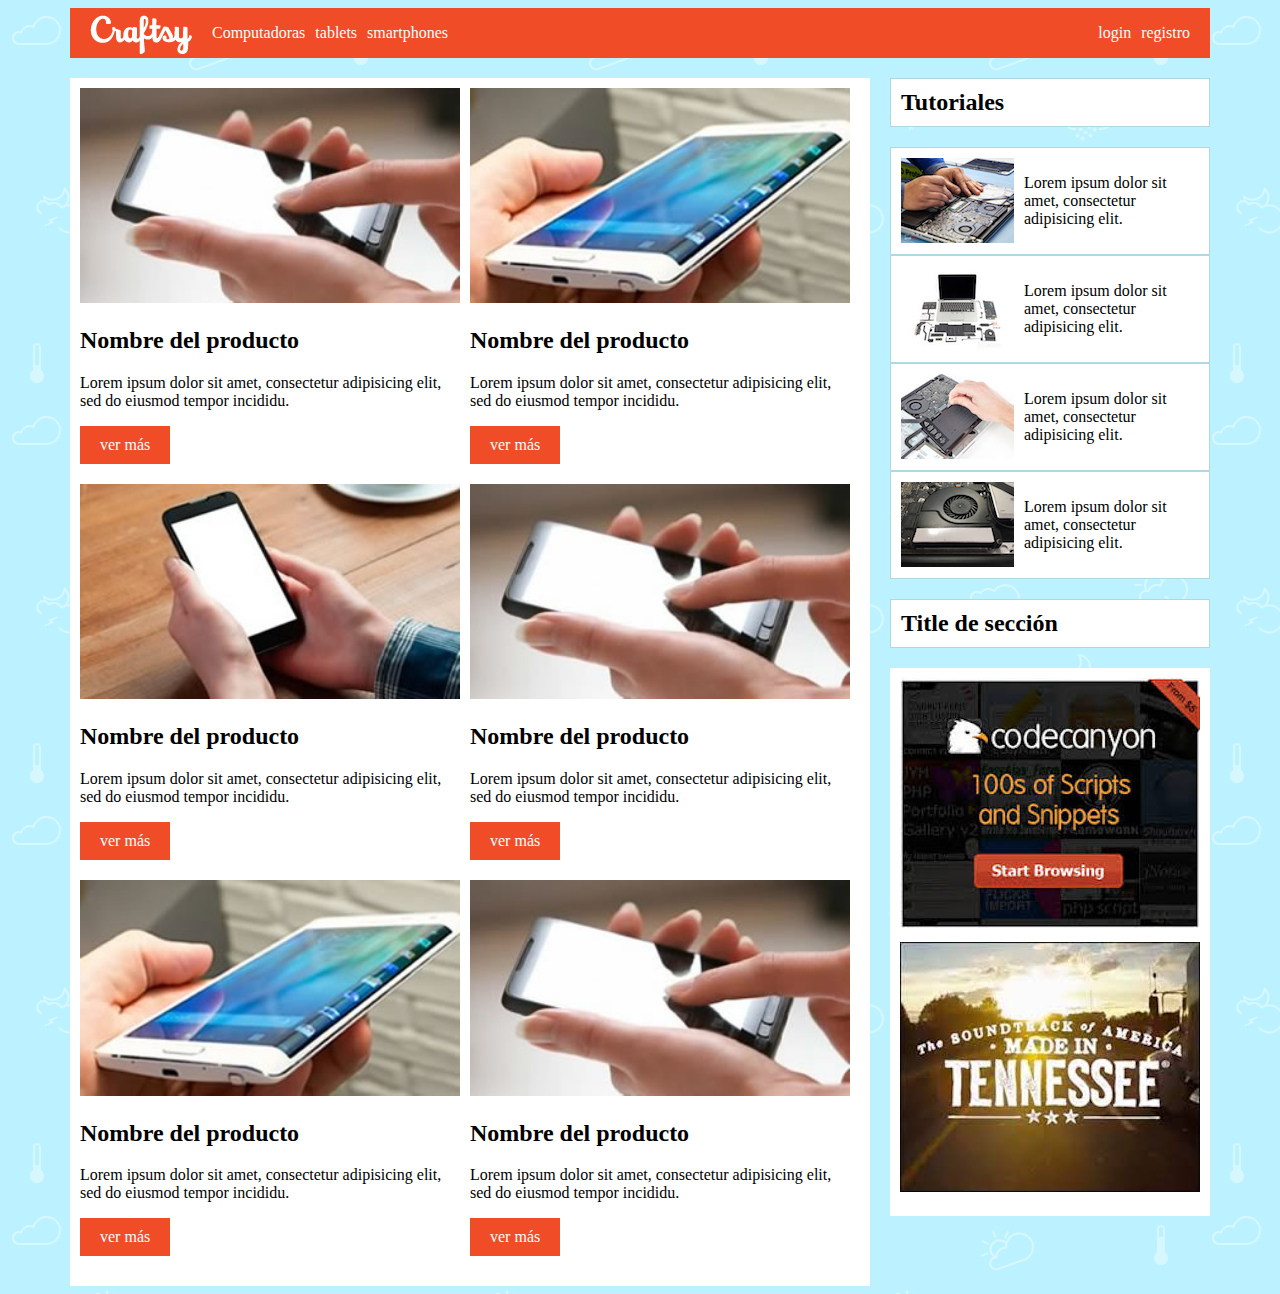
<file: html-clase02-floatsYForms/craftsy/index.html>
<!DOCTYPE html>
<html lang="" dir="ltr">
  <head>
    <meta charset="utf-8">
    <link rel="stylesheet" href="css/styles.css">
    <title>Home</title>
  </head>
  <body>
    <header>  <!-- Cabecera con menu -->
       <a class="logo" href="index.html"> <!-- logo -->
        <img src="./img/logo.png" alt="">
      </a>
      <ul class="menu"> <!-- menu de navegación -->
        <li><a href="#">Computadoras</a></li>
        <li><a href="#">tablets</a></li>
        <li><a href="#">smartphones</a></li>
      </ul>
      <ul class="login"> <!-- login/ registro -->
        <li><a href="login.html">login</a></li>
        <li><a href="register.html">registro</a></li>
      </ul>

    </header>
    <div class="container">
      <main> <!-- Contenedor de prodcutos -->
        <article class="product"> <!-- producto -->
          <img src="./img/img-phone-01.jpg" alt="">
          <h2>Nombre del producto</h2>
          <p>Lorem ipsum dolor sit amet, consectetur adipisicing elit, sed do eiusmod tempor incididu.</p>
          <a class="more" href="#">ver más</a>
        </article>
        <article class="product"> <!-- producto -->
          <img src="./img/img-phone-02.jpg" alt="">
          <h2>Nombre del producto</h2>
          <p>Lorem ipsum dolor sit amet, consectetur adipisicing elit, sed do eiusmod tempor incididu.</p>
          <a class="more" href="#">ver más</a>
        </article>
        <article class="product"> <!-- producto -->
          <img src="./img/img-phone-03.jpg" alt="">
          <h2>Nombre del producto</h2>
          <p>Lorem ipsum dolor sit amet, consectetur adipisicing elit, sed do eiusmod tempor incididu.</p>
          <a class="more" href="#">ver más</a>
        </article>
        <article class="product"> <!-- producto -->
          <img src="./img/img-phone-01.jpg" alt="">
          <h2>Nombre del producto</h2>
          <p>Lorem ipsum dolor sit amet, consectetur adipisicing elit, sed do eiusmod tempor incididu.</p>
          <a class="more" href="#">ver más</a>
        </article>
        <article class="product"> <!-- producto -->
          <img src="./img/img-phone-02.jpg" alt="">
          <h2>Nombre del producto</h2>
          <p>Lorem ipsum dolor sit amet, consectetur adipisicing elit, sed do eiusmod tempor incididu.</p>
          <a class="more" href="#">ver más</a>
        </article>
        <article class="product"> <!-- producto -->
          <img src="./img/img-phone-01.jpg" alt="">
          <h2>Nombre del producto</h2>
          <p>Lorem ipsum dolor sit amet, consectetur adipisicing elit, sed do eiusmod tempor incididu.</p>
          <a class="more" href="#">ver más</a>
        </article>
      </main>
      <aside class="right-col"> <!-- Barra lateral -->
        <h2>Tutoriales</h2> <!-- title -->
        <section class="sevice-container right-col-inner"> <!-- sección -->
          <article class="service">
            <img src="./img/aside-01.jpg" alt="servicio uno">
            <p>Lorem ipsum dolor sit amet, consectetur adipisicing elit.</p>
          </article>
          <article class="service">
            <img src="./img/aside-02.jpg" alt="servicio dos">
            <p>Lorem ipsum dolor sit amet, consectetur adipisicing elit.</p>
          </article>
          <article class="service">
            <img src="./img/aside-03.jpg" alt="servicio tres">
            <p>Lorem ipsum dolor sit amet, consectetur adipisicing elit.</p>
          </article>
          <article class="service">
            <img src="./img/aside-04.jpg" alt="cuatro">
            <p>Lorem ipsum dolor sit amet, consectetur adipisicing elit.</p>
          </article>
        </section>
        <h2>Title de sección</h2>
        <section class="ads right-col-inner">
          <img src="./img/ad-01.jpg" alt="publicidad 1">
          <img src="./img/ad-02.jpg" alt="pulicidad 2">
        </section>
      </aside>
    </div>
  </body>
</html>
</file>
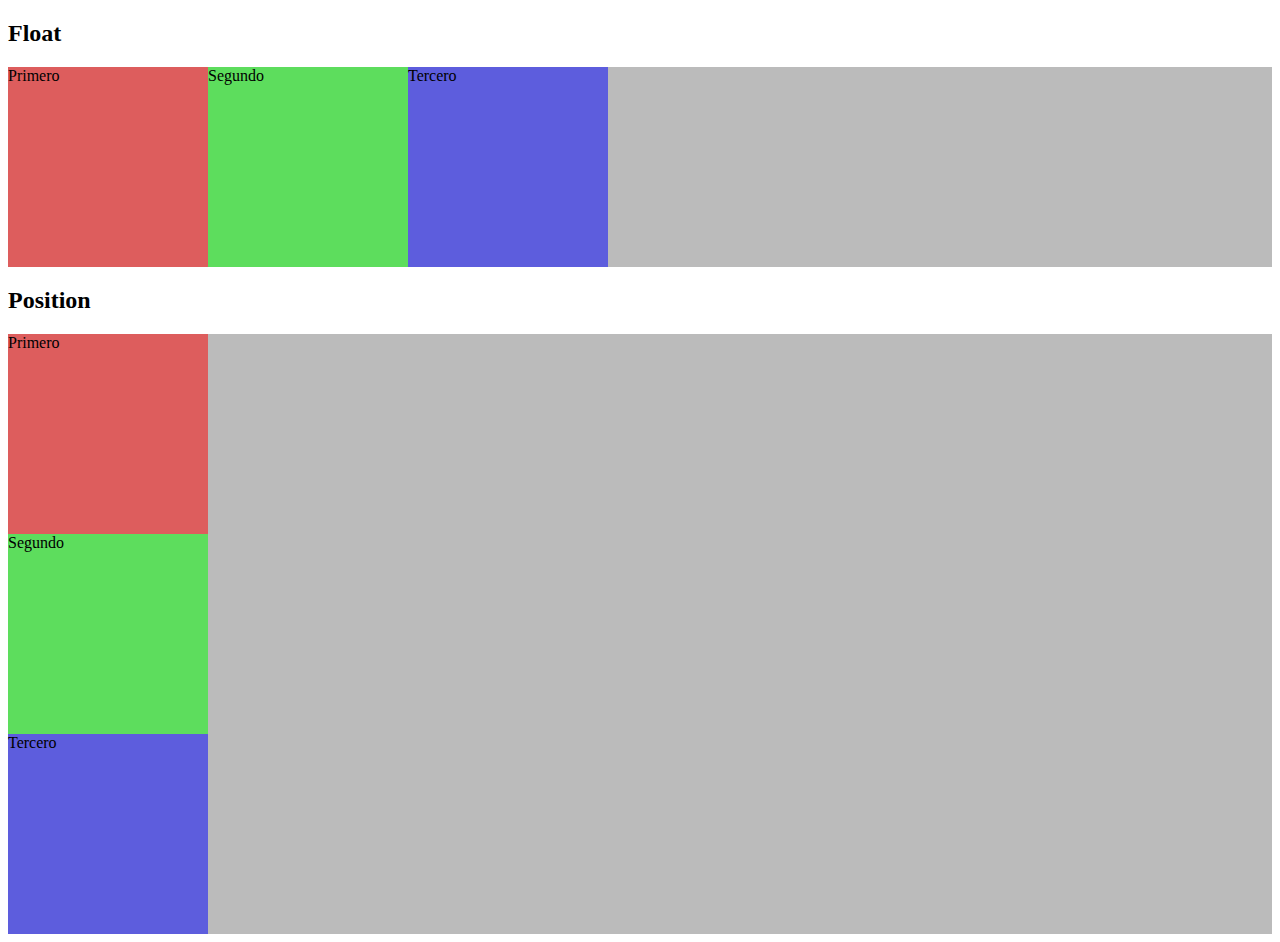
<file: html-clase03-position/clase/index.html>
<!DOCTYPE html>
<html lang="en" dir="ltr">
  <head>
    <meta charset="utf-8">
    <link rel="stylesheet" href="styles.css">
    <title>Position</title>
  </head>
  <body>
    <div class="container">
      <h2>Float</h2>
      <section class="float section-wrapper">
        <article class="first">
          Primero
        </article>
        <article class="second">
          Segundo
        </article>
        <article class="third">
          Tercero
        </article>
      </section>
      <h2>Position</h2>
      <section class="position">
        <article class="first">
          Primero
        </article>
        <article class="second">
          Segundo
        </article>
        <article class="third">
          Tercero
        </article>
      </section>

    </div>
  </body>
</html>
</file>
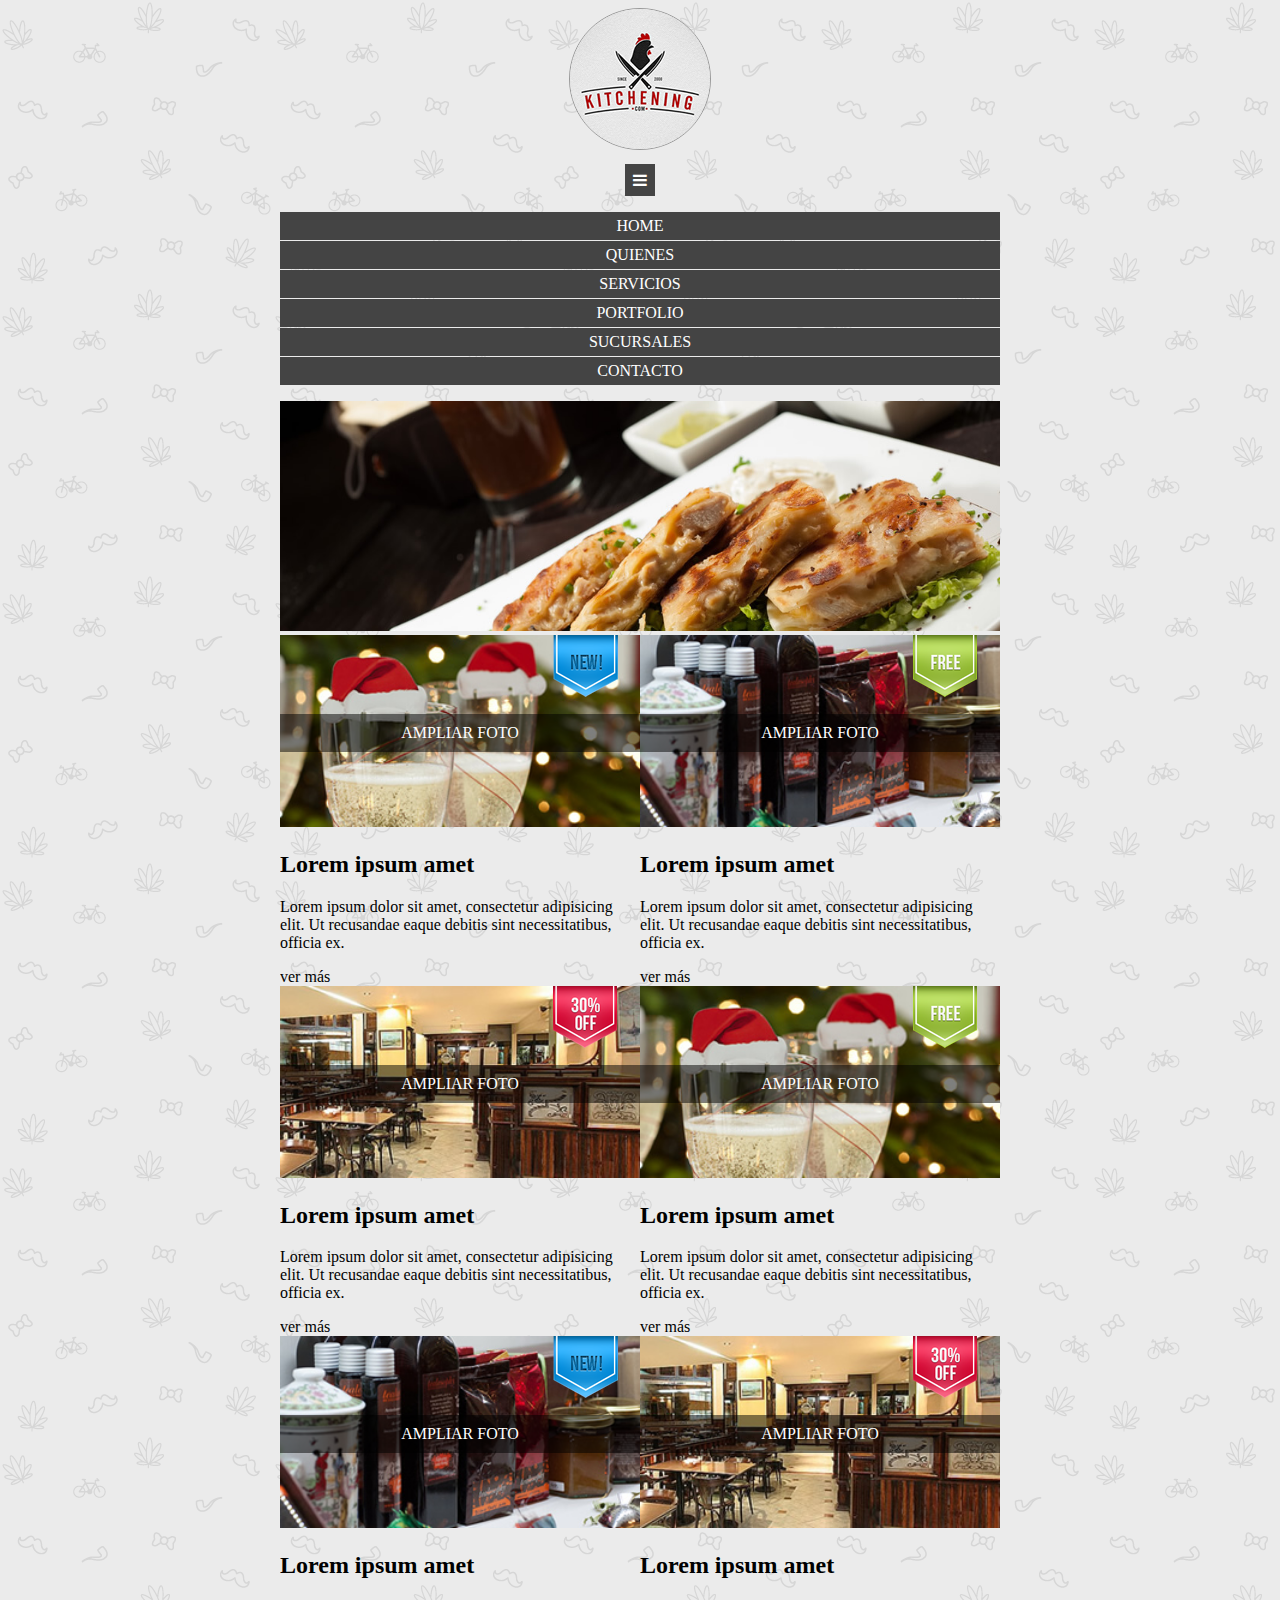
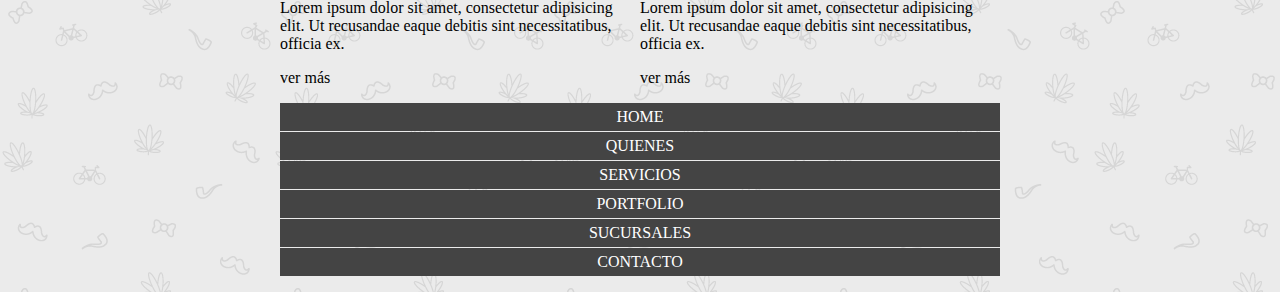
<file: html-clase03-position/kitchening-blend/index.html>
<!DOCTYPE html>
<html>
	<head>
		<meta charset="utf-8">
		<meta name="viewport" content="width=device-width, initial-scale=1.0">
		<link rel="stylesheet" href="https://stackpath.bootstrapcdn.com/font-awesome/4.7.0/css/font-awesome.min.css">
		<link rel="stylesheet" href="css/styles.css">
		<title>Responsive Web Design</title>
	</head>
	<body>

	<div class="container">

		<!-- cabecera -->
		<header class="main-header">
			<img src="images/logo.jpg" alt="logotipo" class="logo">

			<a href="#" class="toggle-nav">
				<span class="fa fa-bars"></span>
			</a>

			<nav class="main-nav">
				<ul>
					<li><a href="#">home</a></li>
					<li><a href="#">quienes</a></li>
					<li><a href="#">servicios</a></li>
					<li><a href="#">portfolio</a></li>
					<li><a href="#">sucursales</a></li>
					<li><a href="#">contacto</a></li>
				</ul>
			</nav>
		</header>

		<!-- banner -->
		<section class="banner">
			<img src="images/img-banner.jpg" alt="banner">
		</section>

		<!-- productos -->
		<section class="vip-products">
			<article class="product">
				<div class="photo-container">
					<img class="photo" src="images/img-pdto-1.jpg" alt="pdto 01">
					<img class="special" src="images/img-nuevo.png" alt="plato nuevo">
					<a class="zoom" href="#">Ampliar foto</a>
				</div>
				<h2>Lorem ipsum amet</h2>
				<p>Lorem ipsum dolor sit amet, consectetur adipisicing elit. Ut recusandae eaque debitis sint necessitatibus, officia ex.</p>
				<a class="more" href="#">ver más</a>
			</article>
			<article class="product">
				<div class="photo-container">
					<img class="photo" src="images/img-pdto-2.jpg" alt="pdto 02">
					<img class="special" src="images/img-gratis.png" alt="gratis más de 3">
					<a class="zoom" href="#">Ampliar foto</a>
				</div>
				<h2>Lorem ipsum amet</h2>
				<p>Lorem ipsum dolor sit amet, consectetur adipisicing elit. Ut recusandae eaque debitis sint necessitatibus, officia ex.</p>
				<a class="more" href="#">ver más</a>
			</article>
			<article class="product">
				<div class="photo-container">
					<img class="photo" src="images/img-pdto-3.jpg" alt="pdto 03">
					<img class="special" src="images/img-descuento.png" alt="descuento efectivo">
					<a class="zoom" href="#">Ampliar foto</a>
				</div>
				<h2>Lorem ipsum amet</h2>
				<p>Lorem ipsum dolor sit amet, consectetur adipisicing elit. Ut recusandae eaque debitis sint necessitatibus, officia ex.</p>
				<a class="more" href="#">ver más</a>
			</article>
			<article class="product">
				<div class="photo-container">
					<img class="photo" src="images/img-pdto-1.jpg" alt="pdto 01">
					<img class="special" src="images/img-gratis.png" alt="gratis más de 3">
					<a class="zoom" href="#">Ampliar foto</a>
				</div>
				<h2>Lorem ipsum amet</h2>
				<p>Lorem ipsum dolor sit amet, consectetur adipisicing elit. Ut recusandae eaque debitis sint necessitatibus, officia ex.</p>
				<a class="more" href="#">ver más</a>
			</article>
			<article class="product">
				<div class="photo-container">
					<img class="photo" src="images/img-pdto-2.jpg" alt="pdto 02">
					<img class="special" src="images/img-nuevo.png" alt="plato nuevo">
					<a class="zoom" href="#">Ampliar foto</a>
				</div>
				<h2>Lorem ipsum amet</h2>
				<p>Lorem ipsum dolor sit amet, consectetur adipisicing elit. Ut recusandae eaque debitis sint necessitatibus, officia ex.</p>
				<a class="more" href="#">ver más</a>
			</article>
			<article class="product">
				<div class="photo-container">
					<img class="photo" src="images/img-pdto-3.jpg" alt="pdto 03">
					<img class="special" src="images/img-descuento.png" alt="descuento efectivo">
					<a class="zoom" href="#">Ampliar foto</a>
				</div>
				<h2>Lorem ipsum amet</h2>
				<p>Lorem ipsum dolor sit amet, consectetur adipisicing elit. Ut recusandae eaque debitis sint necessitatibus, officia ex.</p>
				<a class="more" href="#">ver más</a>
			</article>
		</section>

		<footer class="main-footer">
			<ul>
				<li><a href="#">home</a></li>
				<li><a href="#">quienes</a></li>
				<li><a href="#">servicios</a></li>
				<li><a href="#">portfolio</a></li>
				<li><a href="#">sucursales</a></li>
				<li><a href="#">contacto</a></li>
			</ul>
		</footer>
	</div>

	</body>
</html>
</file>
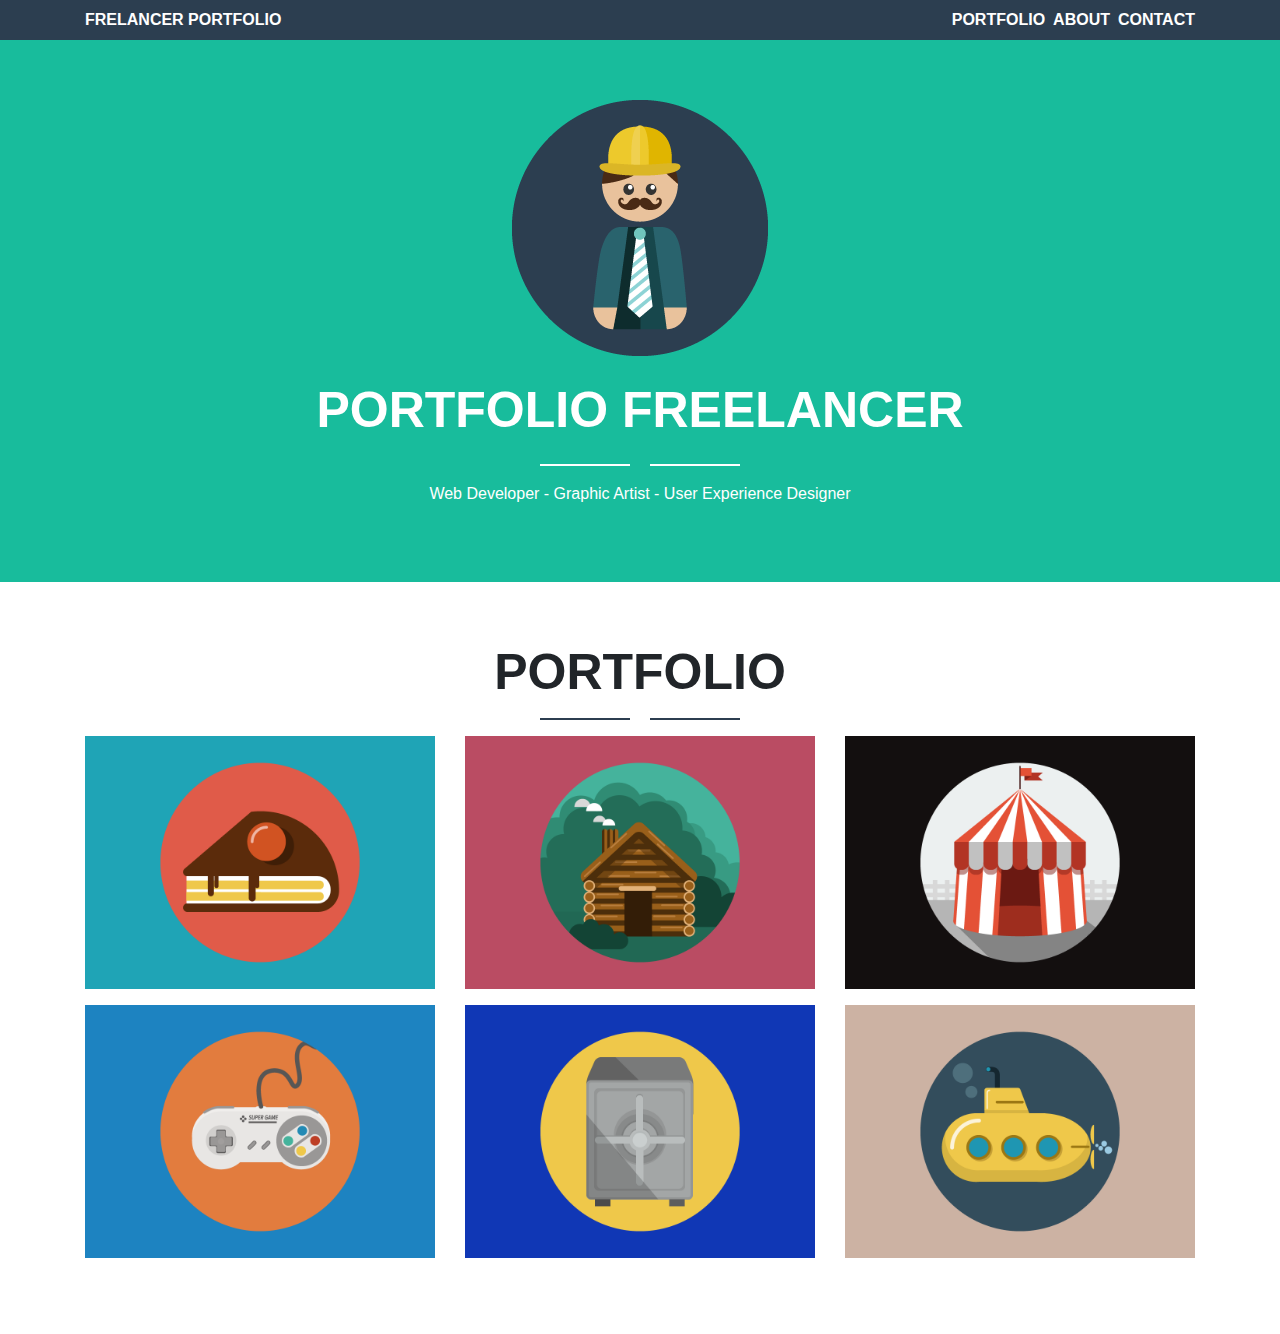
<file: html-clase04-flexboxYBootstrap/bootstrap/index.html>
<!DOCTYPE html>
<html>
  <head>
    <!-- Required meta tags -->
    <meta charset="utf-8">
    <meta name="viewport" content="width=device-width, initial-scale=1, shrink-to-fit=no">

    <!-- Bootstrap CSS -->
    <link rel="stylesheet" href="https://stackpath.bootstrapcdn.com/bootstrap/4.3.1/css/bootstrap.min.css" integrity="sha384-ggOyR0iXCbMQv3Xipma34MD+dH/1fQ784/j6cY/iJTQUOhcWr7x9JvoRxT2MZw1T" crossorigin="anonymous">
    <link rel="stylesheet" href="https://use.fontawesome.com/releases/v5.7.2/css/all.css" integrity="sha384-fnmOCqbTlWIlj8LyTjo7mOUStjsKC4pOpQbqyi7RrhN7udi9RwhKkMHpvLbHG9Sr" crossorigin="anonymous">

    <link rel="stylesheet" href="styles.css">

    <title>Freelancer Portfolio</title>
  </head>
  <body>
    <nav class="navbar">
      <div class="container">
        <a href="#">Frelancer Portfolio</a>
        <ul class="float-right mb-0 d-none d-md-block">
          <li class="float-left ml-2"><a href="#">portfolio</a></li>
          <li class="float-left ml-2"><a href="#">about</a></li>
          <li class="float-left ml-2"><a href="#">contact</a></li>
        </ul>
        <button type="button" class="btn btn-success d-md-none" name="button">Menu <i class="fas fa-bars"></i></button>
      </div>
    </nav>
    <header class="content">
      <div class="container text-center">
        <img src="./images/profile.png" alt="profiles image">
        <h1 class="my-4">portfolio freelancer</h1>
        <div class="separator">
          <hr>
          <i class="fas fa-star"></i>
        </div>
        <p>Web Developer -  Graphic Artist - User Experience Designer</p>
      </div>
    </header>
    <section class="content portfolio no-background">
      <div class="container">
        <h2 class="text-center">portfolio</h2>
        <div class="separator">
          <hr>
          <i class="fas fa-star"></i>
        </div>
        <div class="row">
          <article class="col-lg-4 col-md-6 mb-3">
            <img class="img-fluid" src="./images/cake.png" alt="">
          </article>
          <article class="col-lg-4 col-md-6 mb-3">
            <img class="img-fluid" src="./images/cabin.png" alt="">
          </article>
          <article class="col-lg-4 col-md-6 mb-3">
            <img class="img-fluid" src="./images/circus.png" alt="">
          </article>
          <article class="col-lg-4 col-md-6 mb-3">
            <img class="img-fluid" src="./images/game.png" alt="">
          </article>
          <article class="col-lg-4 col-md-6 mb-3">
            <img class="img-fluid" src="./images/safe.png" alt="">
          </article>
          <article class="col-lg-4 col-md-6 mb-3">
            <img class="img-fluid" src="./images/submarine.png" alt="">
          </article>
        </div>
      </div>

    </section>







    <!-- jQuery first, then Popper.js, then Bootstrap JS -->
    <script src="https://code.jquery.com/jquery-3.3.1.slim.min.js" integrity="sha384-q8i/X+965DzO0rT7abK41JStQIAqVgRVzpbzo5smXKp4YfRvH+8abtTE1Pi6jizo" crossorigin="anonymous"></script>
    <script src="https://cdnjs.cloudflare.com/ajax/libs/popper.js/1.14.7/umd/popper.min.js" integrity="sha384-UO2eT0CpHqdSJQ6hJty5KVphtPhzWj9WO1clHTMGa3JDZwrnQq4sF86dIHNDz0W1" crossorigin="anonymous"></script>
    <script src="https://stackpath.bootstrapcdn.com/bootstrap/4.3.1/js/bootstrap.min.js" integrity="sha384-JjSmVgyd0p3pXB1rRibZUAYoIIy6OrQ6VrjIEaFf/nJGzIxFDsf4x0xIM+B07jRM" crossorigin="anonymous"></script>
  </body>
</html>
</file>
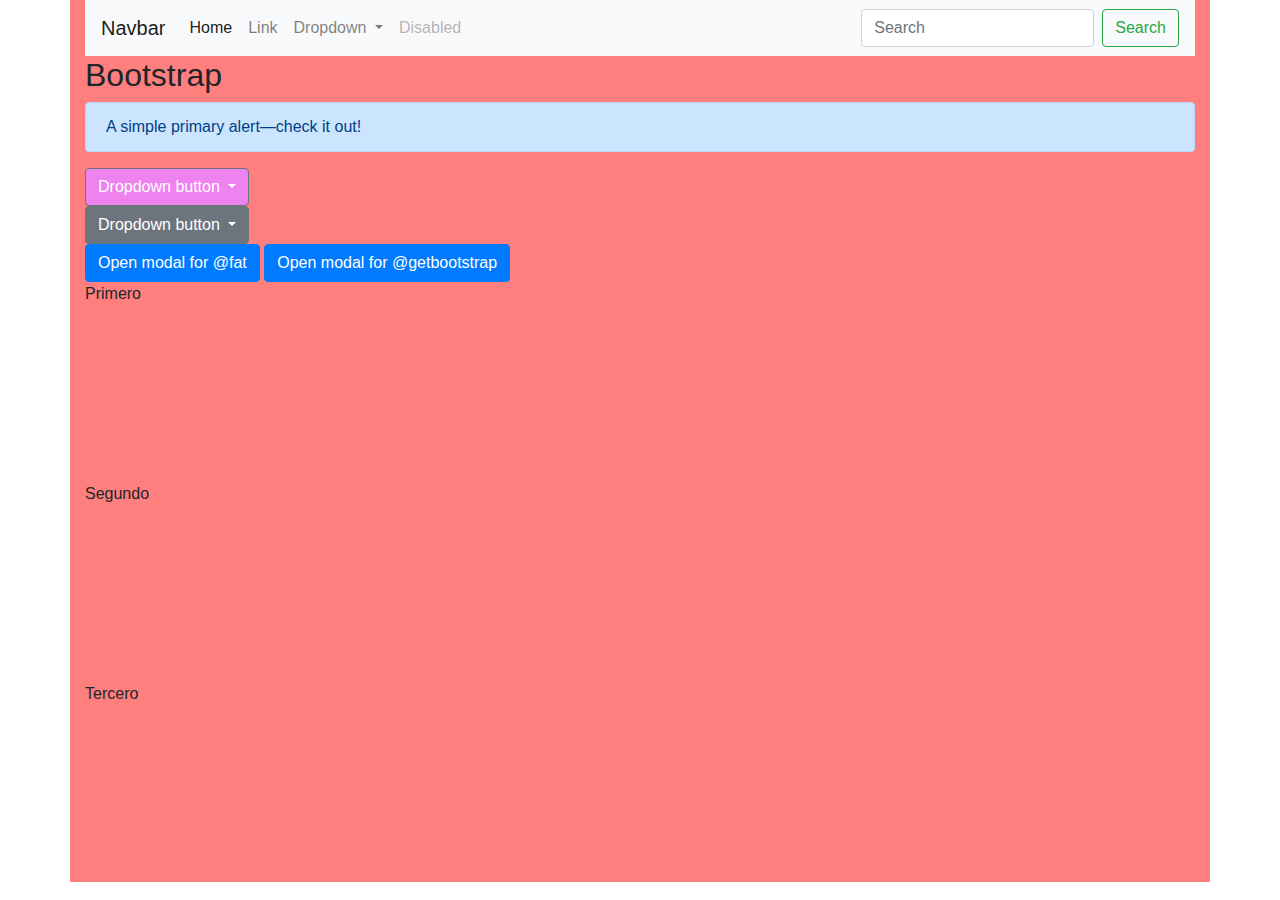
<file: html-clase04-flexboxYBootstrap/clase/index.html>
<!DOCTYPE html>
<html lang="en" dir="ltr">
  <head>
    <meta charset="utf-8">

    <meta name="viewport" content="width=device-width, initial-scale=1">
    <link rel="stylesheet" href="https://stackpath.bootstrapcdn.com/bootstrap/4.3.1/css/bootstrap.min.css" integrity="sha384-ggOyR0iXCbMQv3Xipma34MD+dH/1fQ784/j6cY/iJTQUOhcWr7x9JvoRxT2MZw1T" crossorigin="anonymous">

    <link rel="stylesheet" href="styles.css">
    <title>Bootstrap y Flexbox</title>
  </head>
  <body>
    <div class="container">

      <nav class="navbar navbar-expand-lg navbar-light bg-light">
        <a class="navbar-brand" href="#">Navbar</a>
        <button class="navbar-toggler" type="button" data-toggle="collapse" data-target="#navbarSupportedContent" aria-controls="navbarSupportedContent" aria-expanded="false" aria-label="Toggle navigation">
          <span class="navbar-toggler-icon"></span>
        </button>

        <div class="collapse navbar-collapse" id="navbarSupportedContent">
          <ul class="navbar-nav mr-auto">
            <li class="nav-item active">
              <a class="nav-link" href="#">Home <span class="sr-only">(current)</span></a>
            </li>
            <li class="nav-item">
              <a class="nav-link" href="#">Link</a>
            </li>
            <li class="nav-item dropdown">
              <a class="nav-link dropdown-toggle" href="#" id="navbarDropdown" role="button" data-toggle="dropdown" aria-haspopup="true" aria-expanded="false">
                Dropdown
              </a>
              <div class="dropdown-menu" aria-labelledby="navbarDropdown">
                <a class="dropdown-item" href="#">Action</a>
                <a class="dropdown-item" href="#">Another action</a>
                <div class="dropdown-divider"></div>
                <a class="dropdown-item" href="#">Something else here</a>
              </div>
            </li>
            <li class="nav-item">
              <a class="nav-link disabled" href="#" tabindex="-1" aria-disabled="true">Disabled</a>
            </li>
          </ul>
          <form class="form-inline my-2 my-lg-0">
            <input class="form-control mr-sm-2" type="search" placeholder="Search" aria-label="Search">
            <button class="btn btn-outline-success my-2 my-sm-0" type="submit">Search</button>
          </form>
        </div>
      </nav>


      <h2>Bootstrap</h2>
      <div class="alert alert-primary" role="alert">
        A simple primary alert—check it out!
      </div>
      <div class="dropdown menu-ppal">
        <button class="btn btn-secondary dropdown-toggle" type="button" id="dropdownMenuButton" data-toggle="dropdown" aria-haspopup="true" aria-expanded="false">
          Dropdown button
        </button>
        <div class="dropdown-menu" aria-labelledby="dropdownMenuButton">
          <a class="dropdown-item" href="#">Action</a>
          <a class="dropdown-item" href="#">Another action</a>
          <a class="dropdown-item" href="#">Something else here</a>
        </div>
      </div>
      <div class="dropdown">
        <button class="btn btn-secondary dropdown-toggle" type="button" id="dropdownMenuButton" data-toggle="dropdown" aria-haspopup="true" aria-expanded="false">
          Dropdown button
        </button>
        <div class="dropdown-menu" aria-labelledby="dropdownMenuButton">
          <a class="dropdown-item" href="#">Action</a>
          <a class="dropdown-item" href="#">Another action</a>
          <a class="dropdown-item" href="#">Something else here</a>
        </div>
      </div>


<!-- <button type="button" class="btn btn-primary" data-toggle="modal" data-target="#exampleModal" data-whatever="@mdo">Open modal for @mdo</button> -->
<button type="button" class="btn btn-primary" data-toggle="modal" data-target="#exampleModal" data-whatever="@fat">Open modal for @fat</button>
<button type="button" class="btn btn-primary" data-toggle="modal" data-target="#exampleModal" data-whatever="@getbootstrap">Open modal for @getbootstrap</button>

<div class="modal fade" id="exampleModal" tabindex="-1" role="dialog" aria-labelledby="exampleModalLabel" aria-hidden="true">
  <div class="modal-dialog" role="document">
    <div class="modal-content">
      <div class="modal-header">
        <h5 class="modal-title" id="exampleModalLabel">New message</h5>
        <button type="button" class="close" data-dismiss="modal" aria-label="Close">
          <span aria-hidden="true">&times;</span>
        </button>
      </div>
      <div class="modal-body">
        <form>
          <div class="form-group">
            <label for="recipient-name" class="col-form-label">Recipient:</label>
            <input type="text" class="form-control" id="recipient-name">
          </div>
          <div class="form-group">
            <label for="message-text" class="col-form-label">Message:</label>
            <textarea class="form-control" id="message-text"></textarea>
          </div>
        </form>
      </div>
      <div class="modal-footer">
        <button type="button" class="btn btn-secondary" data-dismiss="modal">Close</button>
        <button type="button" class="btn btn-primary">Send message</button>
      </div>
    </div>
  </div>
</div>
      <section class="bootstrap section-wrapper">
        <article class="first">
          Primero
        </article>
        <article class="second">
          Segundo
        </article>
        <article class="third">
          Tercero
        </article>
      </section>



      <!-- <h2>Flexbox</h2>
      <section class="flexbox">
        <article class="first">
          Primero
        </article>
        <article class="second">
          Segundo
        </article>
        <article class="third">
          Tercero
        </article>
      </section> -->

    </div>

    <script src="https://code.jquery.com/jquery-3.3.1.slim.min.js" integrity="sha384-q8i/X+965DzO0rT7abK41JStQIAqVgRVzpbzo5smXKp4YfRvH+8abtTE1Pi6jizo" crossorigin="anonymous"></script>
    <script src="https://cdnjs.cloudflare.com/ajax/libs/popper.js/1.14.7/umd/popper.min.js" integrity="sha384-UO2eT0CpHqdSJQ6hJty5KVphtPhzWj9WO1clHTMGa3JDZwrnQq4sF86dIHNDz0W1" crossorigin="anonymous"></script>
    <script src="https://stackpath.bootstrapcdn.com/bootstrap/4.3.1/js/bootstrap.min.js" integrity="sha384-JjSmVgyd0p3pXB1rRibZUAYoIIy6OrQ6VrjIEaFf/nJGzIxFDsf4x0xIM+B07jRM" crossorigin="anonymous"></script>

  </body>
</html>
</file>
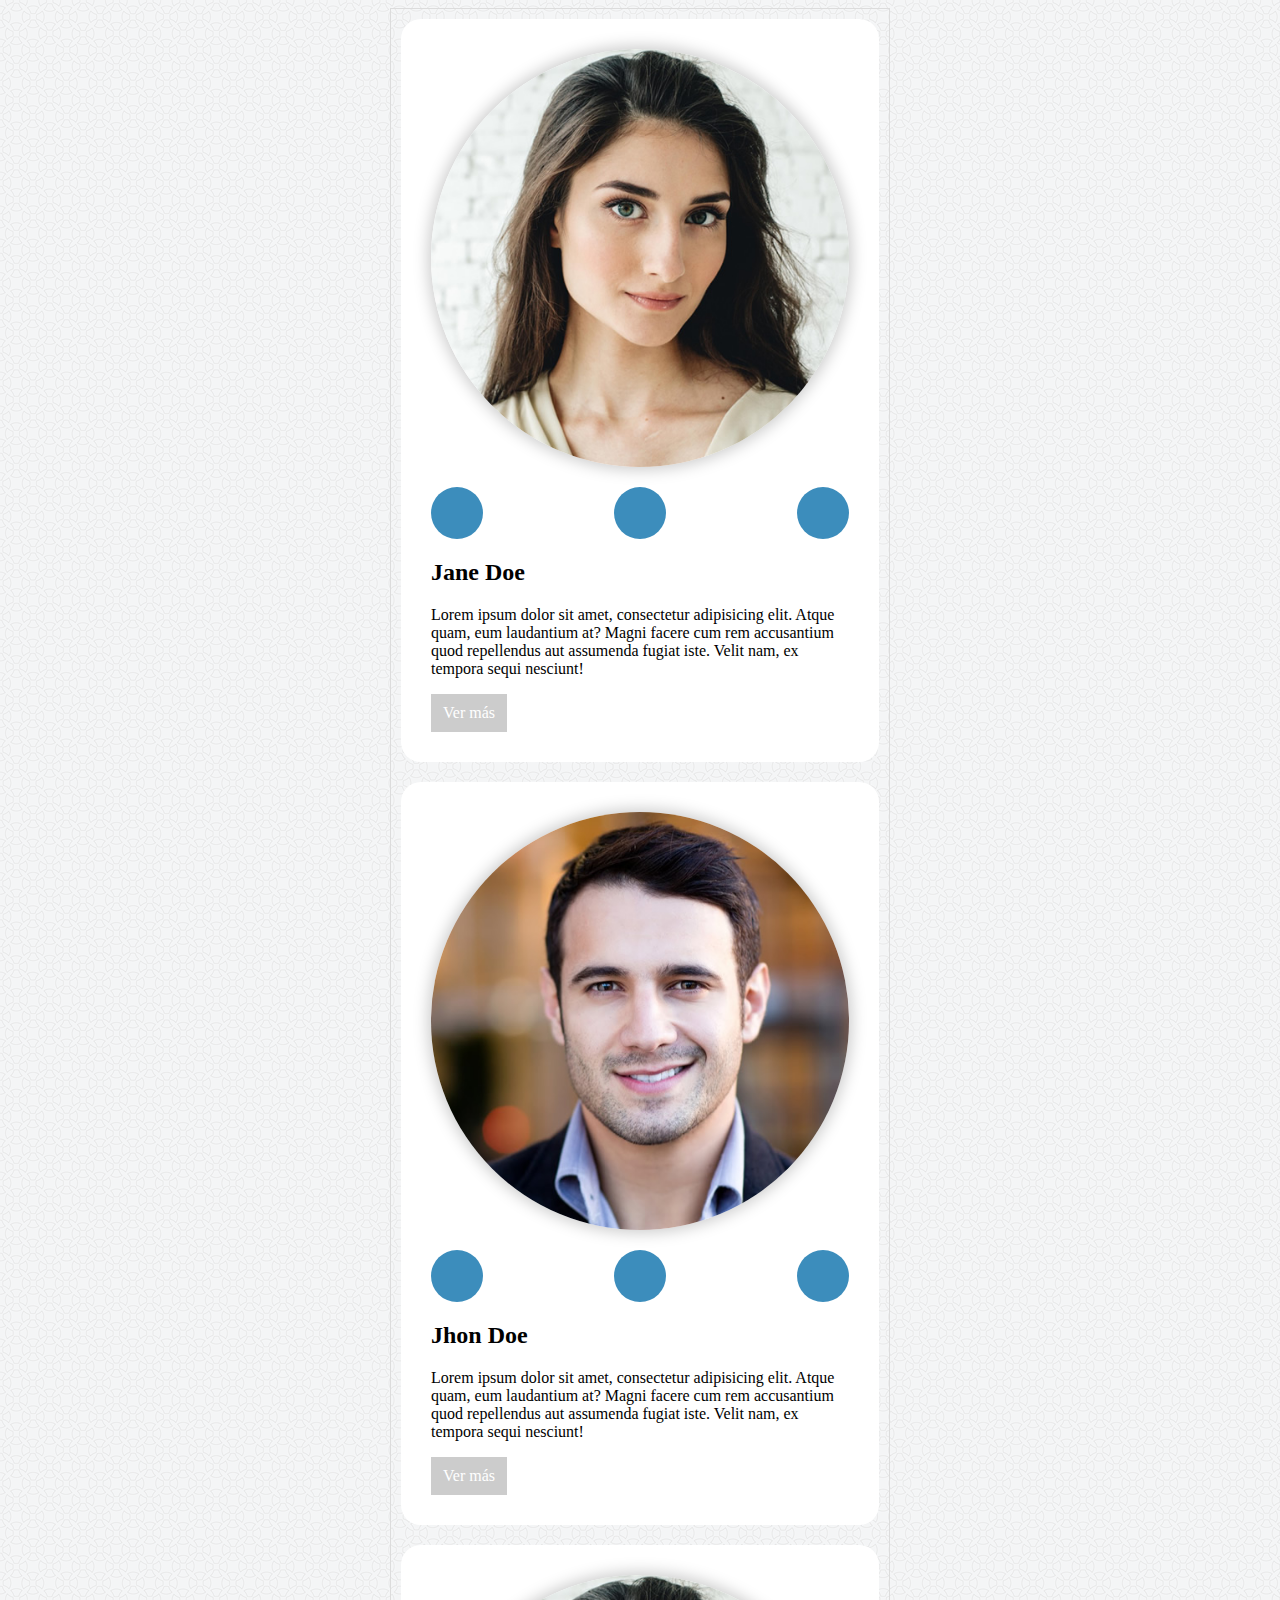
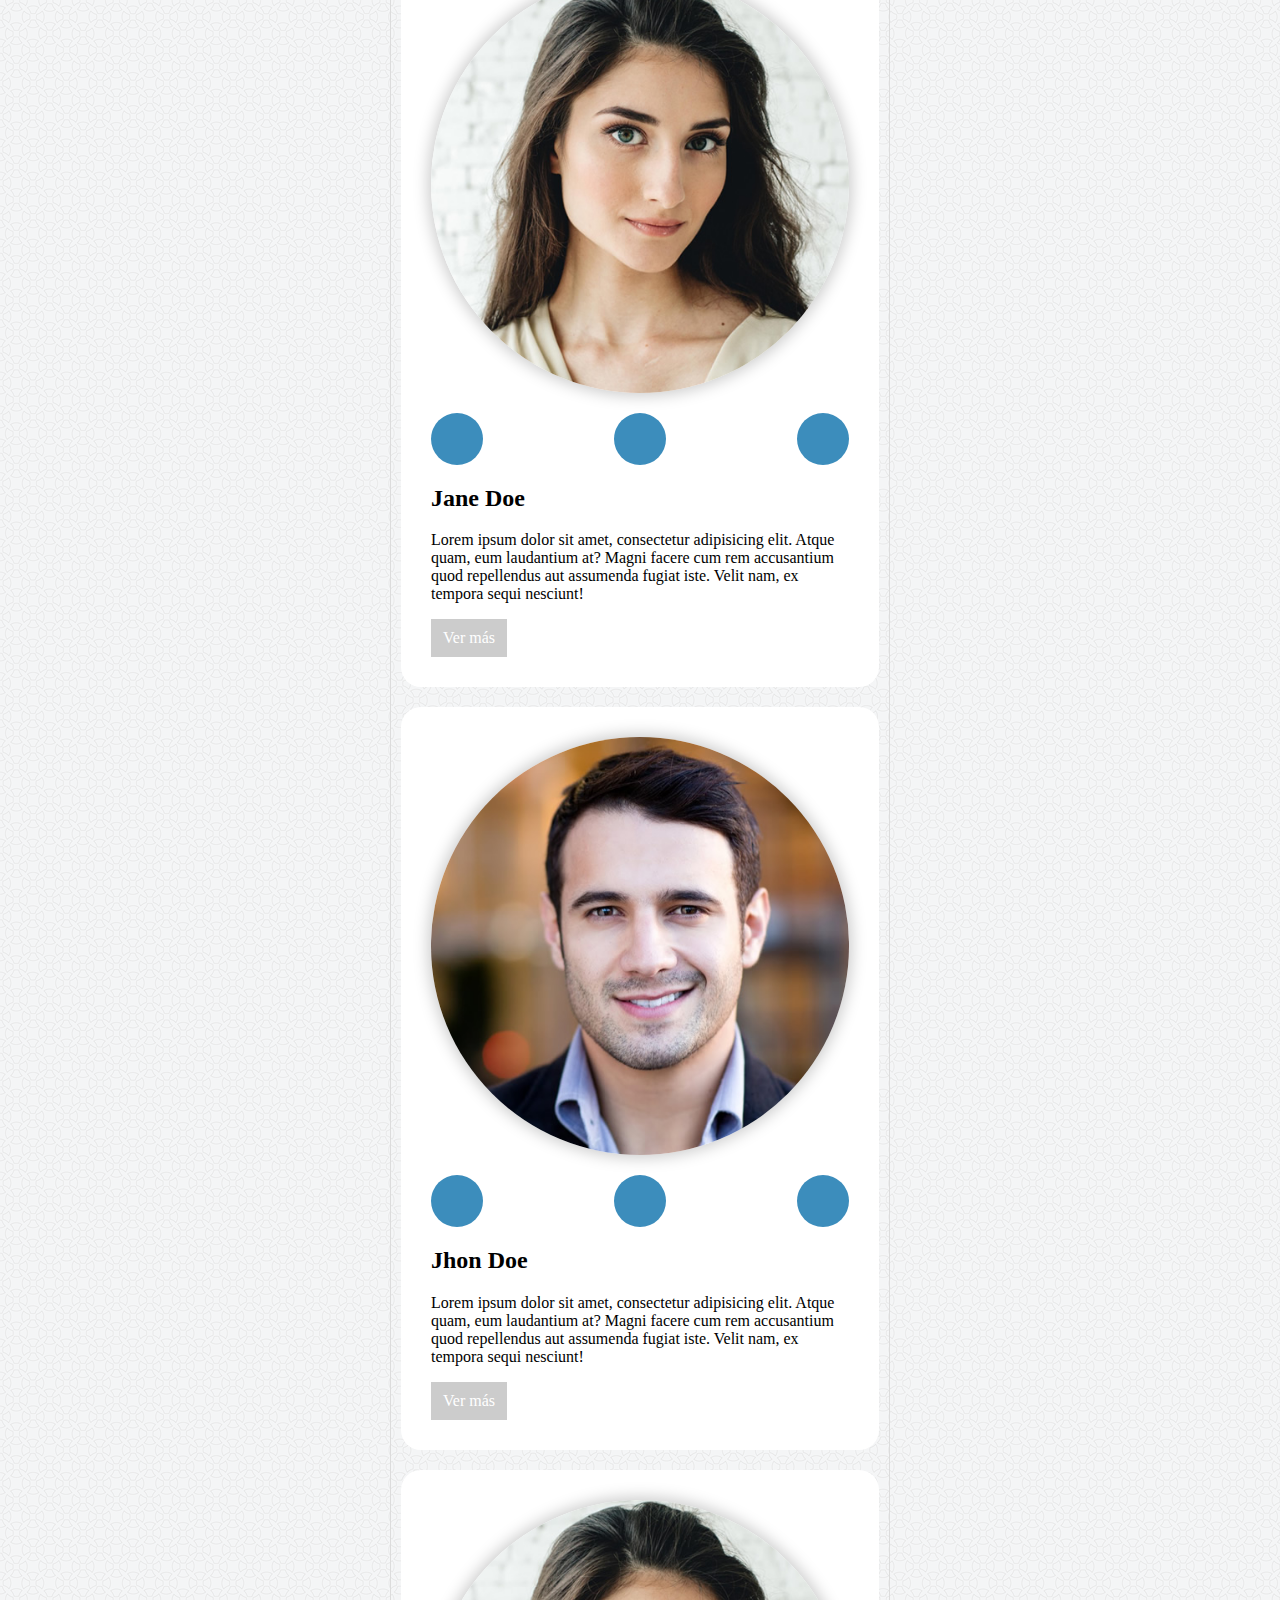
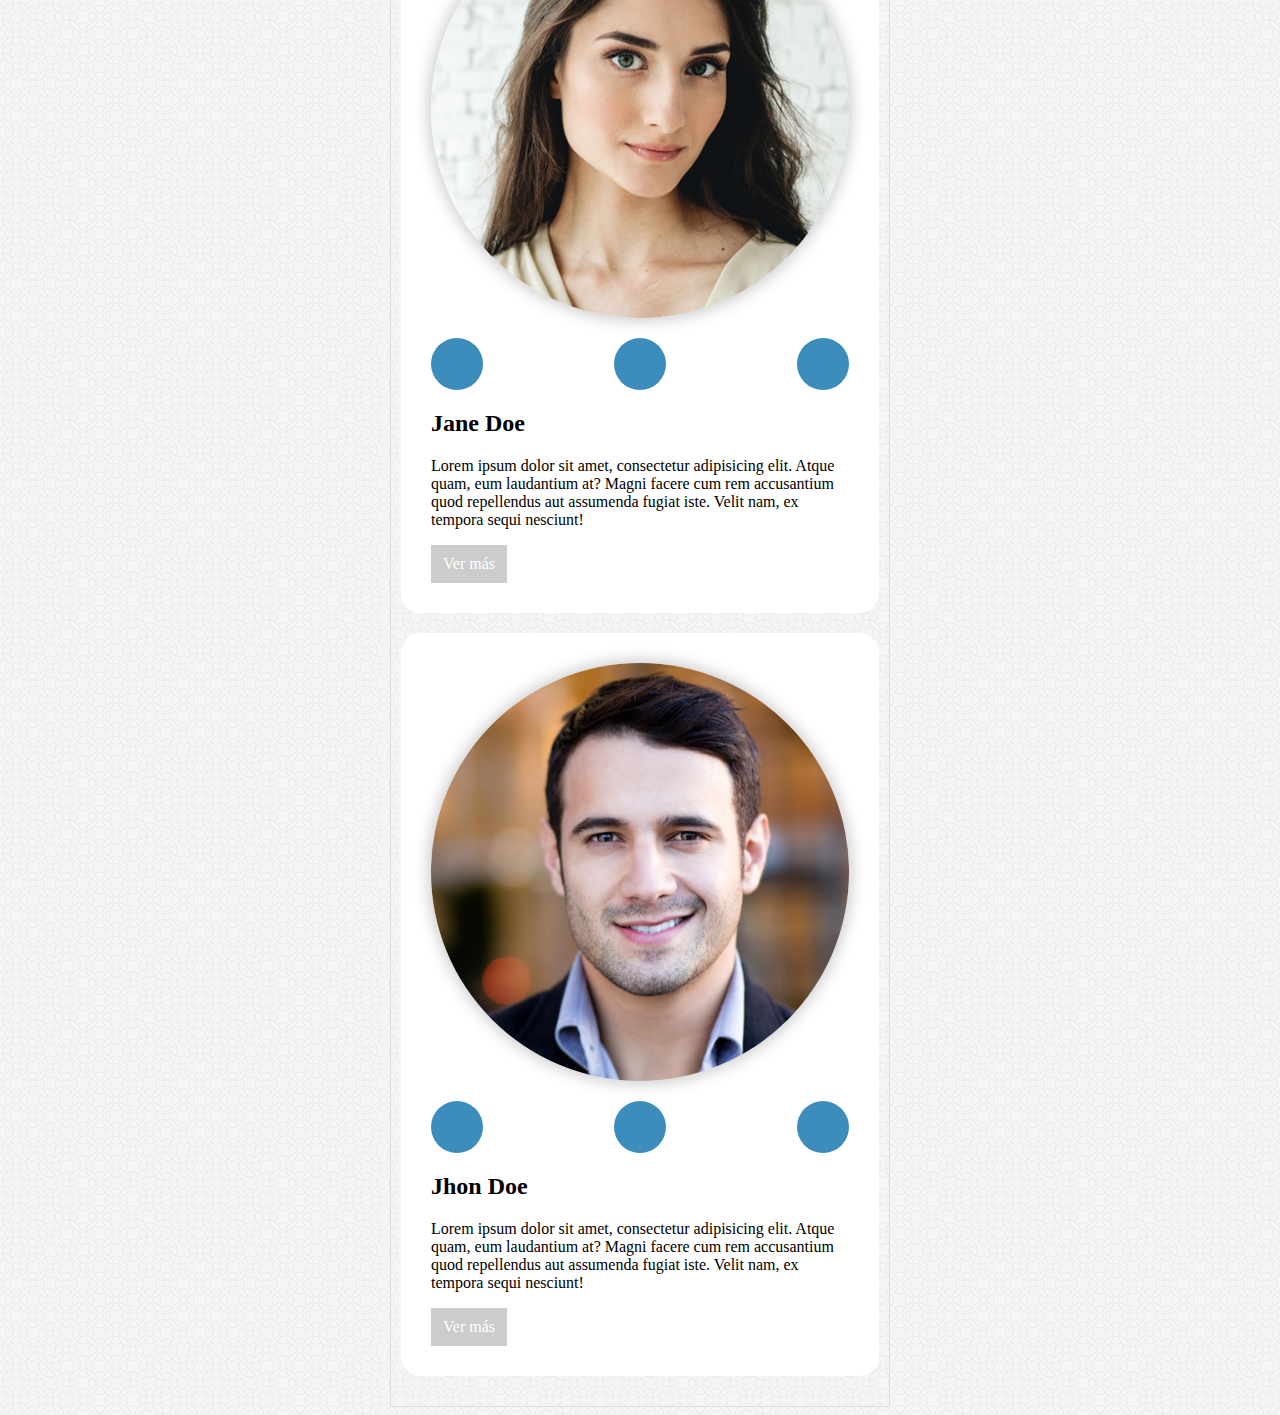
<file: html-virtual-20190815-bootstrapYFlexbox/flexbox-virtual/index.html>
<!DOCTYPE html>
<html>
	<head>
		<meta name="viewport" content="width=device-width, initial-scale=1">
		<meta charset="utf-8">
		<link rel="stylesheet" href="http://code.ionicframework.com/ionicons/2.0.1/css/ionicons.min.css">
		<link href="https://fonts.googleapis.com/css?family=Raleway:400,600" rel="stylesheet">
		<link rel="stylesheet" href="css/styles.css">
		<title>Working Group</title>
	</head>
	<body>
		<div class="container">
			<div class="card">
				<div class="card-image">
					<img src="images/img-profile-girl.jpg" alt="girl">
					<ul class="social-media">
						<li><a href="#"><span class="ion-social-facebook"></span></a></li>
						<li><a href="#"><span class="ion-social-twitter"></span></a></li>
						<li><a href="#"><span class="ion-social-linkedin"></span></a></li>
					</ul>
				</div>
				<div class="card-data">
					<h2>Jane Doe</h2>
					<p>Lorem ipsum dolor sit amet, consectetur adipisicing elit. Atque quam, eum laudantium at? Magni facere cum rem accusantium quod repellendus aut assumenda fugiat iste. Velit nam, ex tempora sequi nesciunt!</p>
					<a href="#">Ver más</a>
				</div>
			</div>
			<div class="card">
				<div class="card-image">
					<img src="images/img-profile-man.jpg" alt="man">
					<ul class="social-media">
						<li><a href="#"><span class="ion-social-facebook"></span></a></li>
						<li><a href="#"><span class="ion-social-twitter"></span></a></li>
						<li><a href="#"><span class="ion-social-linkedin"></span></a></li>
					</ul>
				</div>
				<div class="card-data">
					<h2>Jhon Doe</h2>
					<p>Lorem ipsum dolor sit amet, consectetur adipisicing elit. Atque quam, eum laudantium at? Magni facere cum rem accusantium quod repellendus aut assumenda fugiat iste. Velit nam, ex tempora sequi nesciunt!</p>
					<a href="#">Ver más</a>
				</div>
			</div>
			<div class="card">
				<div class="card-image">
					<img src="images/img-profile-girl.jpg" alt="girl">
					<ul class="social-media">
						<li><a href="#"><span class="ion-social-facebook"></span></a></li>
						<li><a href="#"><span class="ion-social-twitter"></span></a></li>
						<li><a href="#"><span class="ion-social-linkedin"></span></a></li>
					</ul>
				</div>
				<div class="card-data">
					<h2>Jane Doe</h2>
					<p>Lorem ipsum dolor sit amet, consectetur adipisicing elit. Atque quam, eum laudantium at? Magni facere cum rem accusantium quod repellendus aut assumenda fugiat iste. Velit nam, ex tempora sequi nesciunt!</p>
					<a href="#">Ver más</a>
				</div>
			</div>
			<div class="card">
				<div class="card-image">
					<img src="images/img-profile-man.jpg" alt="man">
					<ul class="social-media">
						<li><a href="#"><span class="ion-social-facebook"></span></a></li>
						<li><a href="#"><span class="ion-social-twitter"></span></a></li>
						<li><a href="#"><span class="ion-social-linkedin"></span></a></li>
					</ul>
				</div>
				<div class="card-data">
					<h2>Jhon Doe</h2>
					<p>Lorem ipsum dolor sit amet, consectetur adipisicing elit. Atque quam, eum laudantium at? Magni facere cum rem accusantium quod repellendus aut assumenda fugiat iste. Velit nam, ex tempora sequi nesciunt!</p>
					<a href="#">Ver más</a>
				</div>
			</div>
			<div class="card">
				<div class="card-image">
					<img src="images/img-profile-girl.jpg" alt="girl">
					<ul class="social-media">
						<li><a href="#"><span class="ion-social-facebook"></span></a></li>
						<li><a href="#"><span class="ion-social-twitter"></span></a></li>
						<li><a href="#"><span class="ion-social-linkedin"></span></a></li>
					</ul>
				</div>
				<div class="card-data">
					<h2>Jane Doe</h2>
					<p>Lorem ipsum dolor sit amet, consectetur adipisicing elit. Atque quam, eum laudantium at? Magni facere cum rem accusantium quod repellendus aut assumenda fugiat iste. Velit nam, ex tempora sequi nesciunt!</p>
					<a href="#">Ver más</a>
				</div>
			</div>
			<div class="card">
				<div class="card-image">
					<img src="images/img-profile-man.jpg" alt="man">
					<ul class="social-media">
						<li><a href="#"><span class="ion-social-facebook"></span></a></li>
						<li><a href="#"><span class="ion-social-twitter"></span></a></li>
						<li><a href="#"><span class="ion-social-linkedin"></span></a></li>
					</ul>
				</div>
				<div class="card-data">
					<h2>Jhon Doe</h2>
					<p>Lorem ipsum dolor sit amet, consectetur adipisicing elit. Atque quam, eum laudantium at? Magni facere cum rem accusantium quod repellendus aut assumenda fugiat iste. Velit nam, ex tempora sequi nesciunt!</p>
					<a href="#">Ver más</a>
				</div>
			</div>
		</div>
	</body>
</html>
</file>
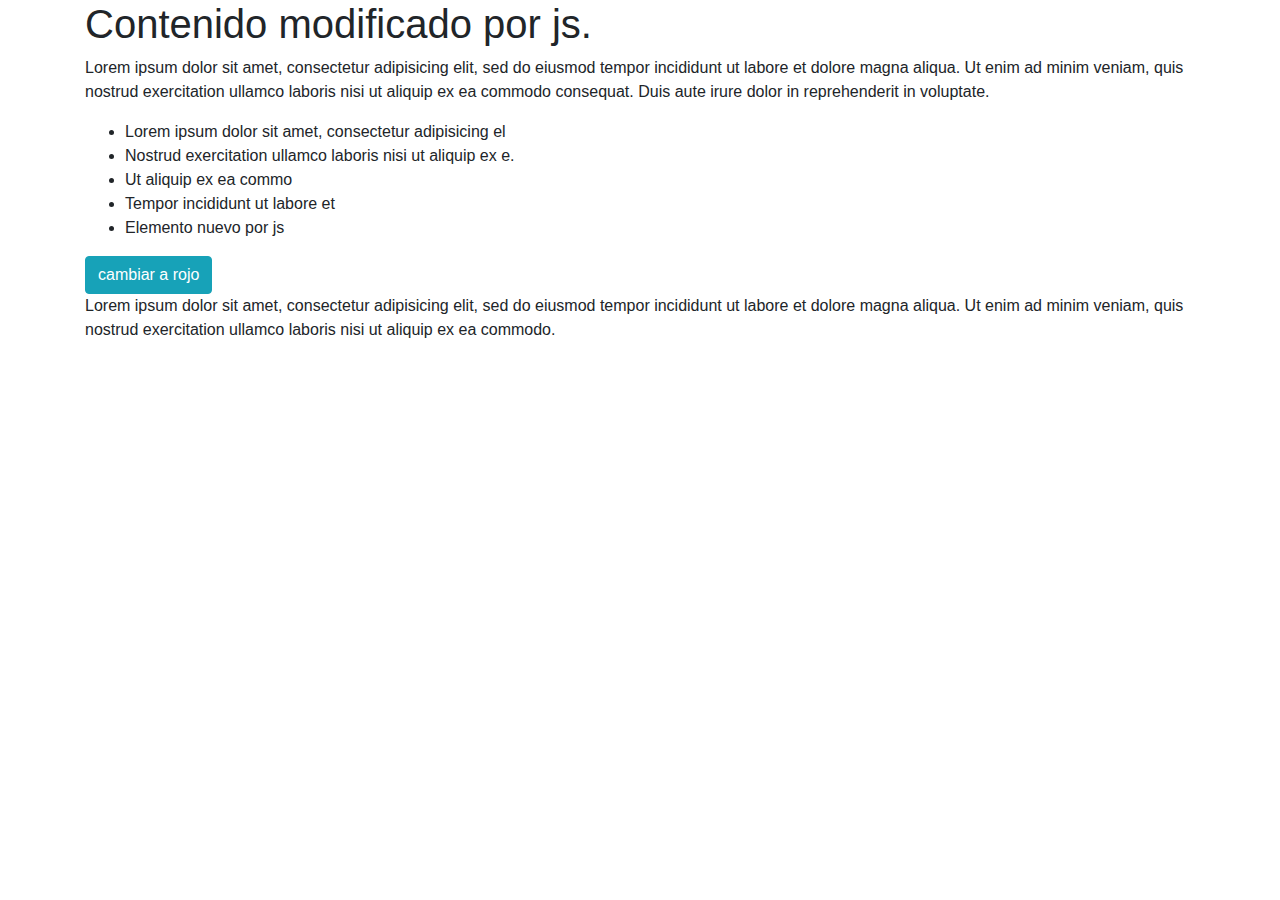
<file: js/js-clase02/index.html>
<!DOCTYPE html>
<html lang="en" dir="ltr">
  <head>
    <meta charset="utf-8">
    <meta name="viewport" content="width=device-width, initial-scale=1, shrink-to-fit=no">
    <link rel="stylesheet" href="https://stackpath.bootstrapcdn.com/bootstrap/4.3.1/css/bootstrap.min.css" integrity="sha384-ggOyR0iXCbMQv3Xipma34MD+dH/1fQ784/j6cY/iJTQUOhcWr7x9JvoRxT2MZw1T" crossorigin="anonymous">
    <title></title>
  </head>
  <body>
    <div class="container">
      <h1>Probando eventos en html</h1>
      <p>Lorem ipsum dolor sit amet, consectetur adipisicing elit, sed do eiusmod tempor incididunt ut labore et dolore magna aliqua. Ut enim ad minim veniam, quis nostrud exercitation ullamco laboris nisi ut aliquip ex ea commodo consequat. Duis aute irure dolor in reprehenderit in voluptate.</p>
      <ul class="lista">
        <li>Lorem ipsum dolor sit amet, consectetur adipisicing el</li>
        <li>Nostrud exercitation ullamco laboris nisi ut aliquip ex e.</li>
        <li>Ut aliquip ex ea commo</li>
        <li>Tempor incididunt ut labore et</li>
      </ul>
      <a class="cambiar btn btn-info" href="#">cambiar a rojo</a>
      <p>Lorem ipsum dolor sit amet, consectetur adipisicing elit, sed do eiusmod tempor incididunt ut labore et dolore magna aliqua. Ut enim ad minim veniam, quis nostrud exercitation ullamco laboris nisi ut aliquip ex ea commodo.</p>

    </div>

    <script src="app.js"></script>
  </body>
</html>
</file>
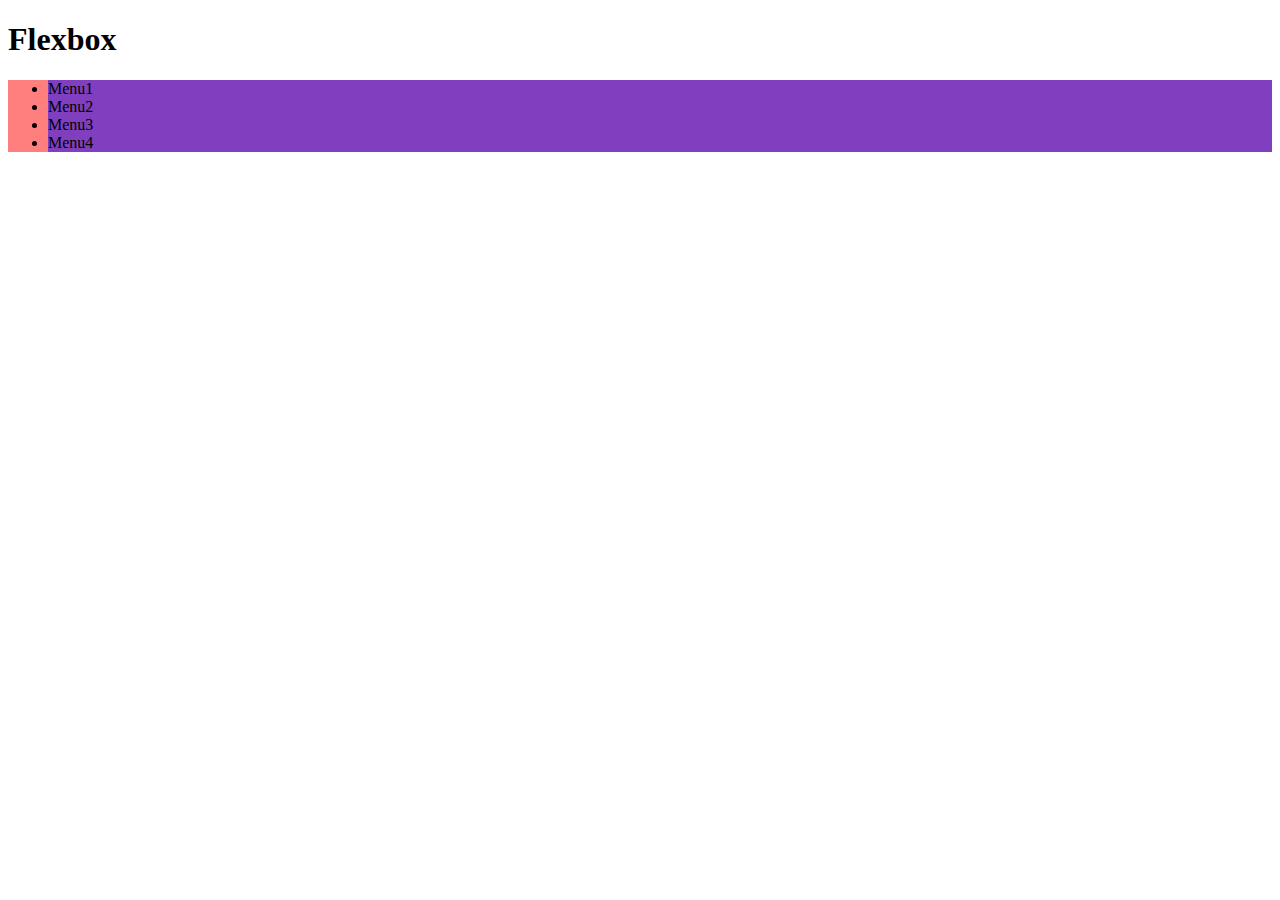
<file: html-clase04-flexboxYBootstrap/flexbox/ejmeplos-clase/index.html>
<!DOCTYPE html>
<html lang="en" dir="ltr">
  <head>
    <meta charset="utf-8">
    <link rel="stylesheet" href="master.css">
    <title></title>
  </head>
  <body>
    <h1>Flexbox</h1>
    <ul class="menu">
      <li class="menu-item">Menu1</li>
      <li class="menu-item">Menu2</li>
      <li class="menu-item">Menu3</li>
      <li class="menu-item">Menu4</li>
    </ul>

  </body>
</html>
</file>
<file: html-clase03-position/clase/styles.css>
article{
  width: 200px;
  height: 200px;
}

.float{
  background: #bbb;
  overflow: hidden;
}
.float article{
  float: left;
}
.float .first{
  background: rgba(255, 0, 0, 0.5);
}
.float .second{
  background: rgba(0, 255, 0, 0.5);
}
.float .third{
  background: rgba(0, 0, 255, 0.5);
}

.position{
  background: #bbb;
}
.position .first{
  background: rgba(255, 0, 0, 0.5);
}
.position .second{
  background: rgba(0, 255, 0, 0.5);
}
.position .third{
  background: rgba(0, 0, 255, 0.5);
}
</file>
<file: html-clase04-flexboxYBootstrap/clase/styles.css>
.container, .container-fluid{
  background-color: rgba(255, 0, 0, 0.5);
}
article{
  width: 200px;
  height: 200px;
}
.menu-ppal .btn-secondary{
  background-color: violet;
}
</file>
<file: html-clase04-flexboxYBootstrap/flexbox/ejmeplos-clase/master.css>
.menu{
  background-color: rgba(255, 0, 0, 0.5);
}
.menu-item{
  background-color: rgba(0, 0, 255, 0.5)
}
</file>
<file: html-clase02-floatsYForms/craftsy/css/styles.css>
/* Main style Kraftsy*/

/* Estilos Generales */
*{
  box-sizing: border-box;
}

/* Reseteos generales*/
ul, ol{
  padding: 0;
}
li{
  list-style-type: none;/* saca los bullets */
}
a {
  text-decoration: none;
  color: #000;
}

body{
  background-image: url("../img/bg-2.png")
}
/* Cabecera */
header{
  overflow: hidden;
  background-color: #ef4c27;
  padding: 0 20px;
  width: 1140px;
  margin: 0 auto; /* Centrar un bloque */
}
.logo{
  padding-top: 7px;
}
.logo,
.menu {
  float: left;
  overflow: hidden;
}
.menu{
  margin-left: 20px;
}
.login{
  float: right;
  overflow: hidden;
}
.menu li,
.login li {
  float: left;
  margin-right: 10px;
}
.login li:last-child{
  margin-right:0;
}
.menu li a,
.login li a{
  color: #fff;
}

/* Main */
.container{
  width: 1140px;
  margin: 20px auto 0;
  overflow: hidden;
}
main{
  width: 800px;
  margin-right: 20px;
  float: left;
  background-color: #fff;
  padding: 10px;
  overflow: hidden;
}
.product{
  width: 380px;
  float: left;
  margin-right: 10px;
  margin-bottom: 20px;
}
.product:nth-child(even){
  margin-right: 0;
}
.product img {
  width: 100%;
}
.more{
  display: inline-block;
  background-color: #ef4c27;
  color: #fff;
  padding: 10px 20px;
}

/* Aside */

.right-col{
  width: 320px;
  float:left;
}

.right-col h2{
  background-color: #fff;
  border: 1px solid lightblue;
  padding: 10px;
}
.right-col h2:first-child{
  margin-top: 0;
}
.right-col-inner {
  background-color: #fff;
}
.service{
  overflow: hidden;
  border:1px solid lightblue;
  padding: 10px;
}
.service img{
  float: left;
  margin-right: 10px;
}
.ads{
  padding: 10px;
}
.ads img{
  margin-bottom: 10px;
}

/*Login*/
.container.welcome{
  width: 400px;
  margin: 0 auto;
}

.container.welcome h1{
  text-align: center;
  text-transform: uppercase;
}
.form-group{
  margin-bottom: 10px;
}
.form-group label{
  text-transform: capitalize;
}
.form-group input{
  width: 100%;
  line-height: 20px;
}
.form-group .notfullwidth{
  width: auto;
}
.form-group.right{
  text-align: right;
}
.mismatch{
  color: red;
}
.submit{
  background-color: #3c8dbc;
  border: 1px solid #3c8dbc;
  color: #fff;
  padding: 5px 15px;
  border-radius: 4px;
}














/**/
</file>
<file: html-clase03-position/kitchening-blend/css/styles.css>
/* Estilos Kitchening*/

/* Reseteos generales */
*{
  box-sizing: border-box;
}
ul, ol{
  padding: 0;
}
li{
  list-style-type: none;
}
a{
  color:#000;
  text-decoration: none;
}


/* Mobile first*/
body{
  background-image: url(../images/bg-body.png);
}
.main-header, .main-footer{
  text-align: center;
}
.logo{
  border-radius: 50%;
  border:1px solid #999;
}
.toggle-nav{
  width: 100%;
  display: inline-block;
  margin-top: 10px;
}
.toggle-nav .fa-bars{
  padding: 8px;
  color: #fff;
  background: #444;
}

/* Menú*/
.main-nav li, .main-footer li{
  background-color: #444;
  margin-bottom: 1px;
}
.main-nav a, .main-footer li a{
  text-transform: uppercase;
  color: #fff;
  display: inline-block;
  padding: 5px 0;
  width: 100%;
}

/* Banner */
.banner{
  display: none;
}

/* Products */
.photo-container{
  position: relative;
}
.photo{
  width: 100%;
}
.special{
  position: absolute;
  top:0;
  right: 20px;
}
.zoom{
  position: absolute;
  top: 50%;
  left: 50%;
  transform: translate(-50%, -50%);
  color: #fff;
  text-transform: uppercase;
  background-color: rgba(0, 0, 0, 0.5);
  display: inline-block;
  width: 100%;
  padding: 10px 0;
  text-align: center;
}

/* Estilo tablet */
@media (min-width:768px) {
  .container{
    max-width:720px;
    margin:0 auto;
  }
  .banner{
    display: block;
  }
  .banner img{
    width: 100%;
  }
  .vip-products{
    overflow: hidden;
  }
  .product{
    width:50%;
    float:left;
  }
}






/**/
</file>
<file: html-clase04-flexboxYBootstrap/bootstrap/styles.css>
/*Resets generales*/

ul, ol {
  padding: 0;
}
li {
  list-style-type: none;
}
a{
  text-decoration: none;
  color: #000;
}

/* Estilos genéricos */
.content{
  padding: 60px 0;
}

/*Navbar*/
.navbar {
  text-transform: uppercase;
  background-color: #2C3E50;
}
.navbar a{
  color: #fff;
  font-weight: bold;
}
.navbar a:hover{
  color:#fff;
  text-decoration: none;
}

/* Header*/
header{
  background: #18bc9c;
  color: #fff;
}
header h1{
  text-transform: uppercase;
  font-size: 50px;
  font-weight: bold;
}
.separator{
  position: relative;
}
hr{
  border-top: 2px solid #fff;
  width: 200px;
}
.fa-star{
  position: absolute;
  transform: translate(-50%, -50%);
  left: 50%;
  top: 50%;
  padding: 10px;
  background: #18bc9c;
}

/* Portfolio */
h2{
  font-size: 50px;
  text-transform: uppercase;
  font-weight: bold;
}

.no-background hr{
  border-top: 2px solid #2C3E50;
}
.no-background .fa-star{
  background: #fff;
}













/**/
</file>
<file: html-virtual-20190815-bootstrapYFlexbox/flexbox-virtual/css/styles.css>
/* Estilos Flexbox clase virtual*/

/* Reseteos Generales */
*{
box-sizing: border-box;
}
ul, ol{
  padding: 0;
}
li{
  list-style-type: none;
}
a{
  text-decoration: none;
  color: #000;
}

/* Estilos globales */
body{
  background-image: url(../images/bg-body.png);
  display: flex;
  flex-wrap: wrap;
  flex-direction: column;
  align-items: center;
}

.container{
  border: 1px solid #dcdcdc;
  padding: 10px;
  max-width: 500px;
}

/* Cards */
.card{
  background: #fff;
  padding: 30px;
  margin-bottom: 20px;
  border-radius: 20px;
}
.card-image{
  text-align: center;
}
.card-image img{
  width: 100%;
  border-radius: 50%;
  box-shadow: 0px 0px 15px 3px #ccc;
}
.social-media{
  display: flex;
  flex-wrap: wrap;
  flex-direction: row;
  justify-content: space-between;
}
.social-media a{
  font-size: 22px;
  color: #fff;
  padding: 20px;
  background-color: #3c8dbc;
  border-radius: 50%;
  width: 52px;
  height: 52px;
  display: flex;
  flex-wrap: wrap;
  flex-direction: row;
  justify-content: center;
  align-content: center;
}

.card-data a{
  display: inline-block;
  color: #fff;
  padding: 10px 12px;
  background-color: #ccc;
}

@media (min-width: 560px) {

}














/**/
</file>
